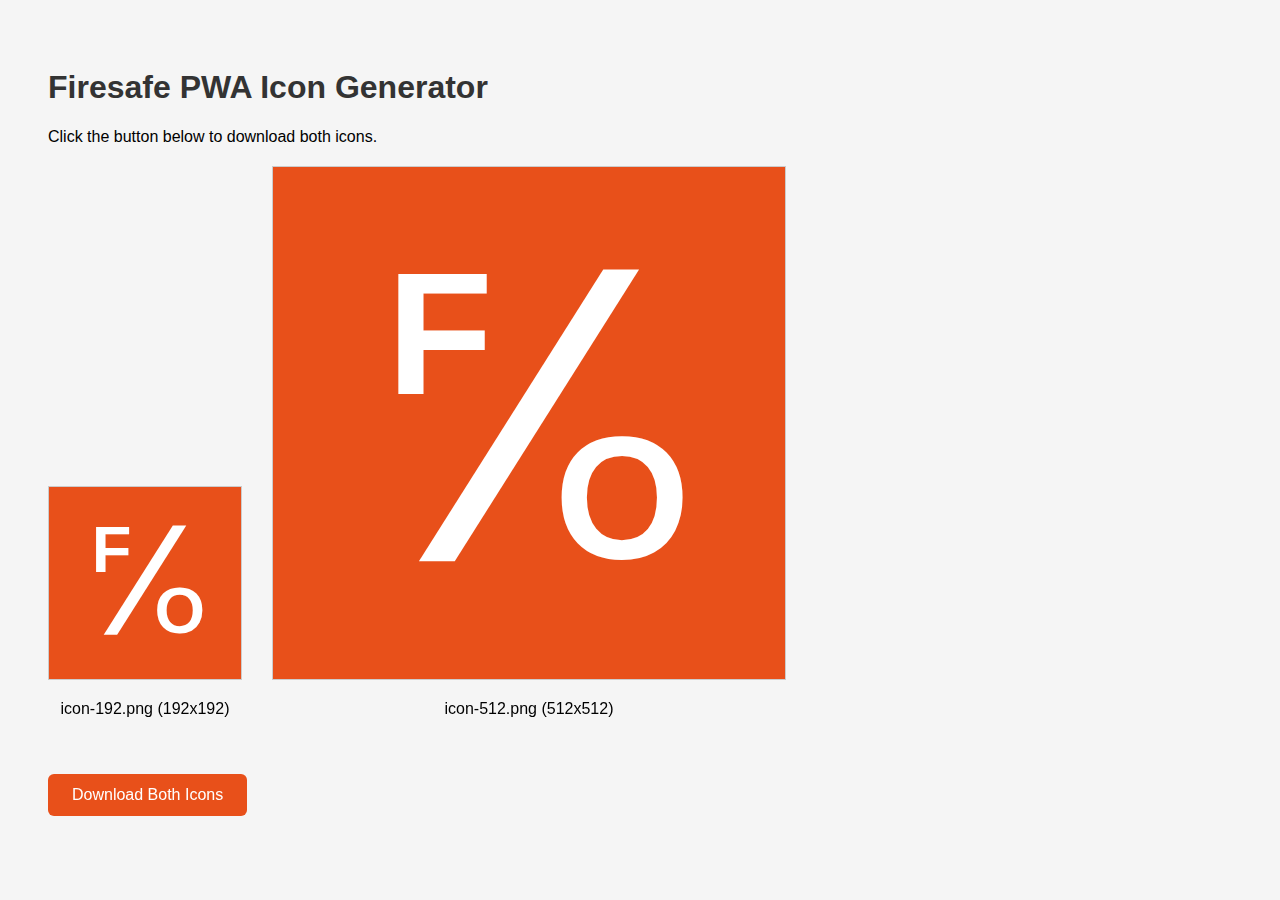
<file: generate-icons.html>
<!DOCTYPE html>
<html lang="en">
<head>
<meta charset="UTF-8">
<title>Generate Firesafe Icons</title>
<style>
  body { font-family: Arial, sans-serif; padding: 40px; background: #f5f5f5; }
  h1 { color: #333; }
  .preview { display: flex; gap: 30px; margin: 20px 0; align-items: flex-end; }
  .preview div { text-align: center; }
  canvas { border: 1px solid #ccc; background: #fff; }
  button { padding: 12px 24px; font-size: 16px; background: #E8501A; color: #fff; border: none; border-radius: 6px; cursor: pointer; margin: 20px 10px 20px 0; }
  button:hover { background: #c94415; }
  .done { color: green; font-weight: bold; display: none; margin-top: 10px; }
</style>
</head>
<body>
<h1>Firesafe PWA Icon Generator</h1>
<p>Click the button below to download both icons.</p>

<div class="preview">
  <div>
    <canvas id="c192" width="192" height="192"></canvas>
    <p>icon-192.png (192x192)</p>
  </div>
  <div>
    <canvas id="c512" width="512" height="512"></canvas>
    <p>icon-512.png (512x512)</p>
  </div>
</div>

<button onclick="downloadAll()">Download Both Icons</button>
<p class="done" id="done">Icons downloaded!</p>

<script>
function drawIcon(canvas) {
  const size = canvas.width;
  const ctx = canvas.getContext('2d');
  // Fill entire canvas with orange (no transparency)
  ctx.fillStyle = '#E8501A';
  ctx.fillRect(0, 0, size, size);

  ctx.fillStyle = '#FFFFFF';
  const fontSize = Math.round(size * 0.34);
  ctx.font = '900 ' + fontSize + 'px Arial, Helvetica, sans-serif';

  // "F" upper-left — top aligned with top of slash (0.18)
  ctx.textAlign = 'right';
  ctx.textBaseline = 'top';
  ctx.fillText('F', size * 0.43, size * 0.18);

  // "/" diagonal with horizontal flat ends (parallelogram shape)
  const sw = size * 0.035; // stroke visual width
  const topY = size * 0.20;
  const botY = size * 0.77;
  const topCx = size * 0.68;
  const botCx = size * 0.32;
  ctx.fillStyle = '#FFFFFF';
  ctx.beginPath();
  ctx.moveTo(topCx - sw, topY);    // top-left
  ctx.lineTo(topCx + sw, topY);    // top-right
  ctx.lineTo(botCx + sw, botY);    // bottom-right
  ctx.lineTo(botCx - sw, botY);    // bottom-left
  ctx.closePath();
  ctx.fill();

  // "O" lower-right
  ctx.fillStyle = '#FFFFFF';
  ctx.font = '900 ' + fontSize + 'px Arial, Helvetica, sans-serif';
  ctx.textAlign = 'left';
  ctx.textBaseline = 'top';
  ctx.fillText('O', size * 0.55, size * 0.50);
}

drawIcon(document.getElementById('c192'));
drawIcon(document.getElementById('c512'));

function download(canvas, filename) {
  const a = document.createElement('a');
  a.download = filename;
  a.href = canvas.toDataURL('image/png');
  a.click();
}

function downloadAll() {
  download(document.getElementById('c192'), 'icon-192.png');
  setTimeout(() => {
    download(document.getElementById('c512'), 'icon-512.png');
    document.getElementById('done').style.display = 'block';
  }, 500);
}
</script>
</body>
</html>
</file>
